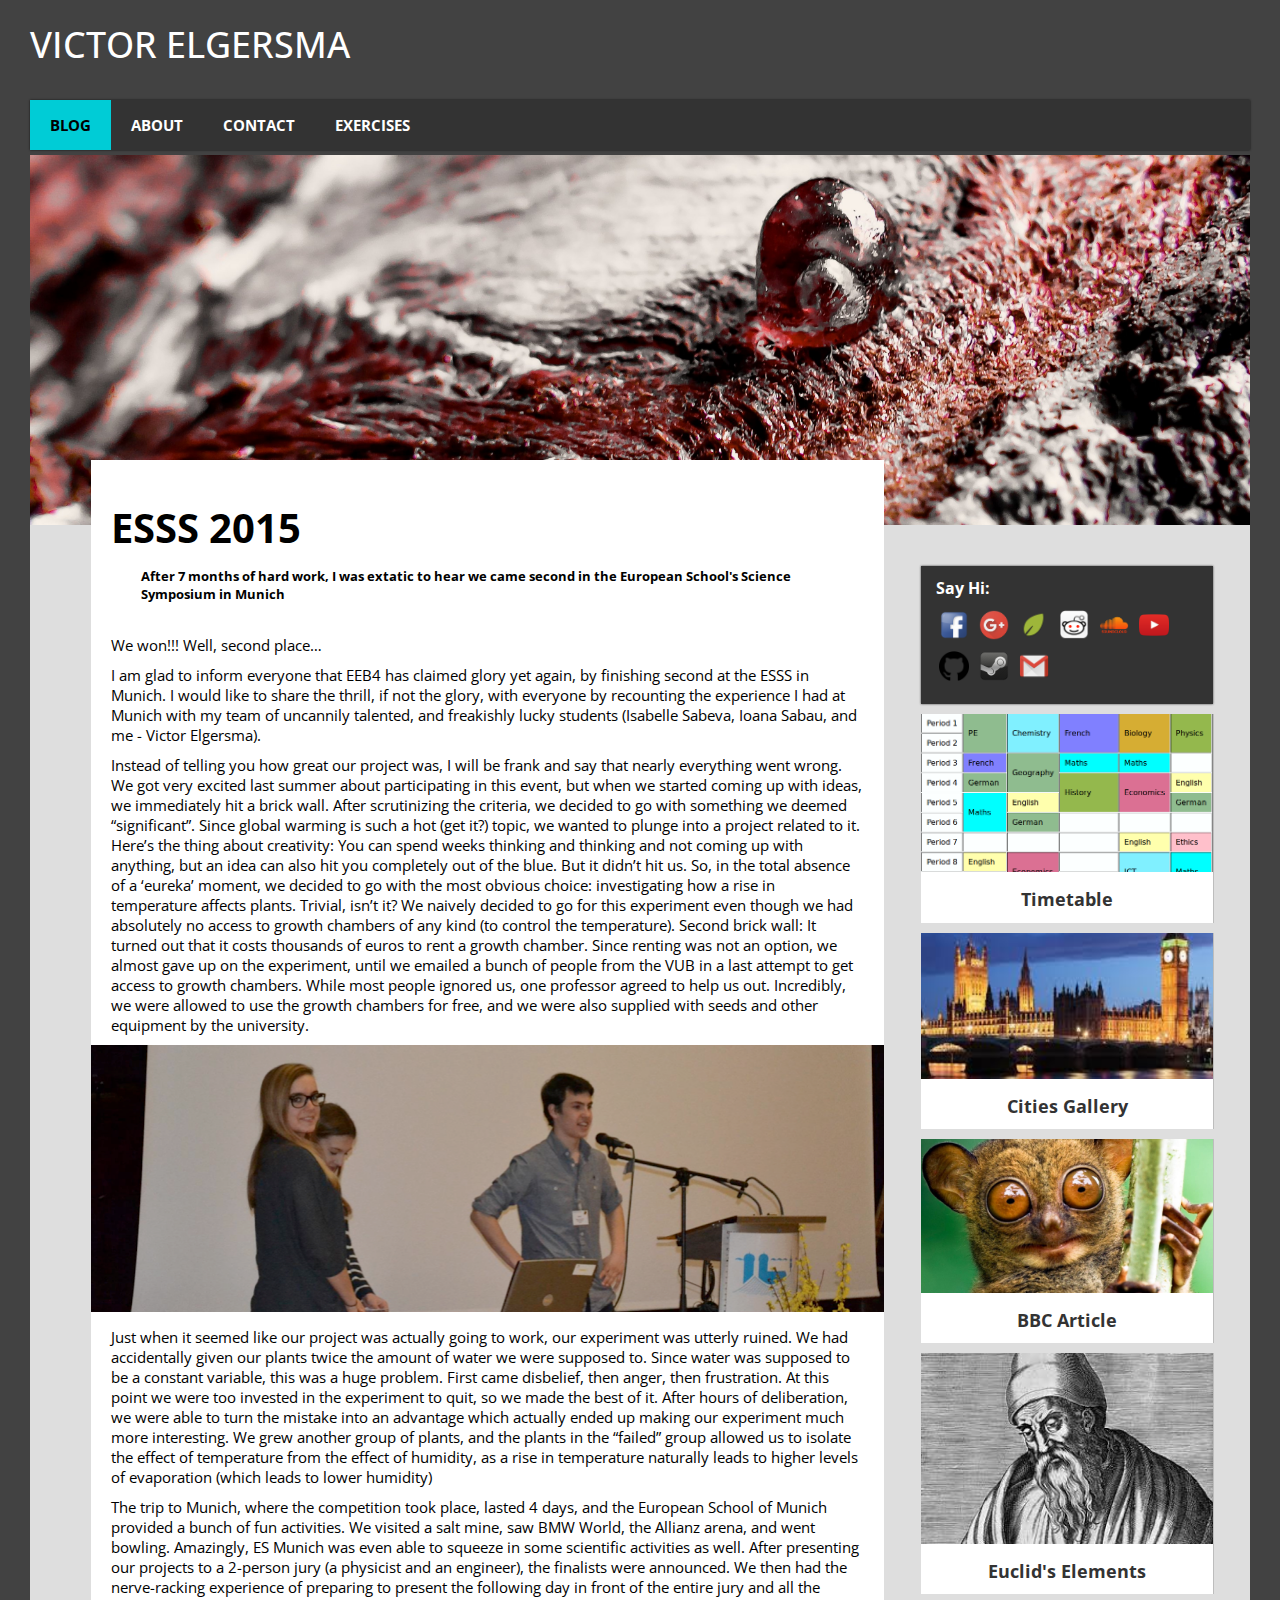
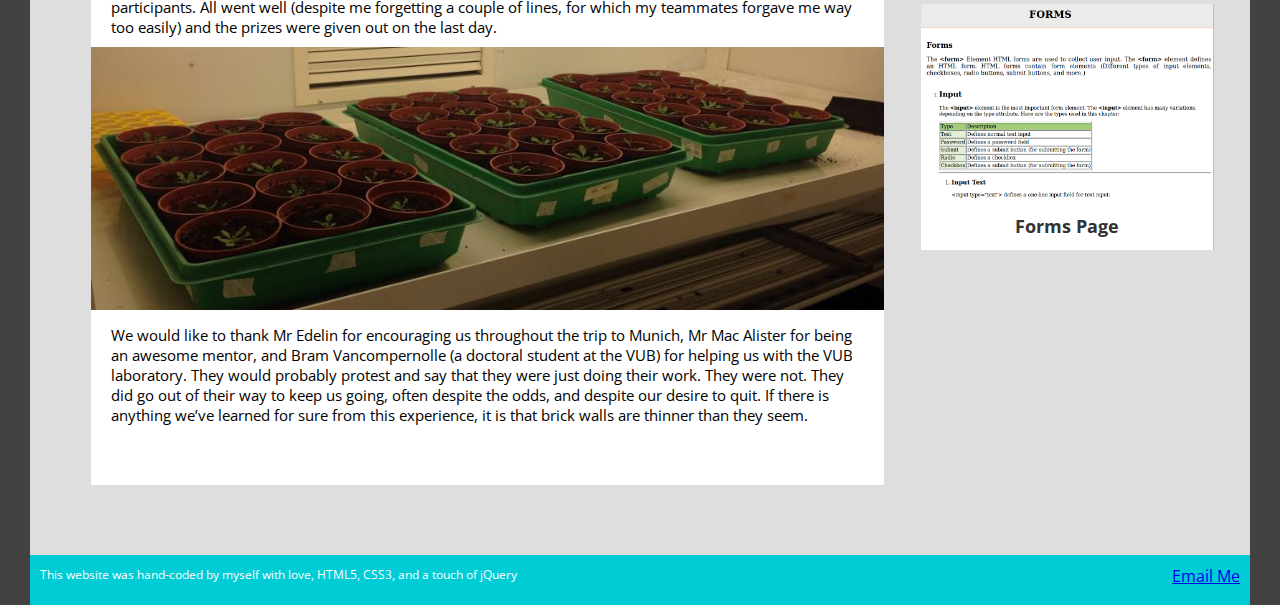
<file: index.html>
<!DOCTYPE html>
<html>
<head>
  <meta charset="utf-8">
  <meta name="viewport" content="width=device-width, initial-scale=1">
  <title>Victor Elgersma</title>

<!-- MAIN STYLESHEET -->
    <link rel = "stylesheet" href = "assets/css/main.css">
<!-- OPEN SANS -->
    <link rel="stylesheet" type="text/css" href="https://fonts.googleapis.com/css?family=Open+Sans" />

<!-- SCRIPT IS AT BOTTOM -->

  <style>

    article p, h2 {
      margin:10px;
      margin-left:20px;
      margin-right:20px;
    }

    article img {
      width:100%;
    }

  </style>

</head>

    <body>

<!-- HEADER -->

        <header>
          <h1>
            VICTOR ELGERSMA
          </h1>
        </header>

      <!-- MENU -->
              <nav class = "menu-container">

              <span class = "menu-trigger">MENU</span>

                <ul class="menu">
                    <li><a href="index.html" class = "menu-item" id = "active">blog</a></li>
                    <li><a href="about.html" class = "menu-item">about</a></li>
                    <li><a href="contact.html" class = "menu-item">contact</a></li>
                    <li><a href="#" class = "menu-item">exercises</a>

                      <div class="sub-menu">
                          <ul>
                            <li><a href="Exercises/BBC Article/index.html">BBC Article </a></li>
                            <li><a href="Exercises/City Gallery/London.html">City Gallery</a></li>
                            <li><a href="Exercises/Euclid's Elements/index.html">Euclid's Elements</a></li>
                            <li><a href="Exercises/Forms/index.html">Forms</a></li>
                            <li><a href="Exercises/Timetable/index.html">Timetable</a></li>
                          </ul>

                        </li>


                </ul>

              </nav>

        </nav>

<!-- MAIN AREA -->

      <div class = "main-container">
        <img src = assets/img/wood.jpg>


<!-- SIDEBAR -->

          <aside>

              <div class = "contact">

                <h3>Say Hi:</h3>

                    <!--Facebook -->
                    <a href="https://www.facebook.com/victor.elgersma.39" target="_blank"><img src="assets/img/icons/facebook.png"></a>

                    <!--googleplus -->
                    <a href="https://plus.google.com/117318801485804185816/posts" target="_blank"><img src="assets/img/icons/gplus.png"> </a>

                    <!--Khanacademy -->
                    <a href="https://www.khanacademy.org/profile/VictorAzmanov/" target="_blank"><img src="assets/img/icons/khanacademy.png"> </a>

                    <!--Reddit -->
                    <a href="https://www.reddit.com/user/azmanov/" target="_blank"><img src="assets/img/icons/reddit.png"> </a>

                    <!--Soundcloud -->
                    <a href="https://soundcloud.com/victor-azmanov" target="_blank"><img src="assets/img/icons/soundcloud.png"> </a>

                    <!--YOUTUBE -->
                    <a href="https://www.youtube.com/user/VictorsVisuals" target="_blank"><img src="assets/img/icons/youtube.png"> </a>

                    <!-- GITHUB -->
                    <a href="https://www.github.com/azmanov" target="_blank"><img src="assets/img/icons/github.png"> </a>

                    <!-- Steam -->
                    <a href="http://steamcommunity.com/profiles/76561198252983950/" target="_blank"><img src="assets/img/icons/steam.png"> </a>

                    <!-- EMAIL LINK -->
                    <a href="mailto:someone@example.com?Subject=Hi%20Victor" target="_top"><img src="assets/img/icons/gmail.png"> </a>

                </div>

            <div class="exercises" href ="#">

            <a class = 'sidebar-link' href ="Exercises/Timetable/index.html">
              <img class = "sidebar-image" src = "assets/img/exercises/timetable.png" alt = "Timetable Image">

              <h3>
                Timetable
              </h3>
            </a>

            <a class = 'sidebar-link' href ="Exercises/City Gallery/London.html">
              <img class = "sidebar-image" src = "assets/img/exercises/citygallery.png" alt = "Cities Gallery Picture">

              <h3>
                Cities Gallery
              </h3>
            </a>

            <a class = 'sidebar-link' href ="Exercises/BBC Article/index.html">
              <img class = "sidebar-image" src = "assets/img/exercises/bbcarticle.png" alt = "BBC Article Picture">

              <h3>
                BBC Article
              </h3>
            </a>

            <a class = 'sidebar-link' href ="Exercises/euclid/index.html">
              <img class = "sidebar-image" src = "assets/img/exercises/euclid.jpg" alt = "Euclid Picture">

              <h3>
                Euclid's Elements
              </h3>
            </a>

            <a class = 'sidebar-link' href ="Exercises/Forms/index.html">
              <img class = "sidebar-image" src = "assets/img/exercises/forms.png" alt = "Forms Pic">

              <h3>
                Forms Page
              </h3>
            </a>


          </div>

      </aside>

<!-- /SIDEBAR -->

<!-- MAIN -->

          <section id = "main">


                <article>
                  <h2>
                    ESSS 2015
                  </h2>
                  <br>
                  <h5>After 7 months of hard work, I was extatic to hear we came second in the European School's Science Symposium in Munich </h5>
                  <br>

                  <p>
                    We won!!! Well, second place…              </p>

                  <p> I am glad to inform everyone that EEB4 has claimed glory yet again, by finishing second at the ESSS in Munich. I would like to share the thrill, if not the glory, with everyone by recounting the experience I had at Munich with my team of uncannily talented, and freakishly lucky students (Isabelle Sabeva, Ioana Sabau, and me - Victor Elgersma). </p>

                  <p> Instead of telling you how great our project was, I will be frank and say that nearly everything went wrong. We got very excited last summer about participating in this event, but when we started coming up with ideas, we immediately hit a brick wall. After scrutinizing the criteria, we decided to go with something we deemed “significant”. Since global warming is such a hot (get it?) topic, we wanted to plunge into a project related to it. Here’s the thing about creativity: You can spend weeks thinking and thinking and not coming up with anything, but an idea can also hit you completely out of the blue. But it didn’t hit us. So, in the total absence of a ‘eureka’ moment, we decided to go with the most obvious choice: investigating how a rise in temperature affects plants. Trivial, isn’t it? We naively decided to go for this experiment even though we had absolutely no access to growth chambers of any kind (to control the temperature). Second brick wall: It turned out that it costs thousands of euros to rent a growth chamber. Since renting was not an option, we almost gave up on the experiment, until we emailed a bunch of people from the VUB in a last attempt to get access to growth chambers. While most people ignored us, one professor agreed to help us out. Incredibly, we were allowed to use the growth chambers for free, and we were also supplied with seeds and other equipment by the university.                   </p>

                  <img src = assets/img/ESSS-1.png>
                  <p> Just when it seemed like our project was actually going to work, our experiment was utterly ruined. We had accidentally given our plants twice the amount of water we were supposed to. Since water was supposed to be a constant variable, this was a huge problem. First came disbelief, then anger, then frustration. At this point we were too invested in the experiment to quit, so we made the best of it. After hours of deliberation, we were able to turn the mistake into an advantage which actually ended up making our experiment much more interesting. We grew another group of plants, and the plants in the “failed” group allowed us to isolate the effect of temperature from the effect of humidity, as a rise in temperature naturally leads to higher levels of evaporation (which leads to lower humidity)                   </p>

                  <p> The trip to Munich, where the competition took place, lasted 4 days, and the European School of Munich provided a bunch of fun activities. We visited a salt mine, saw BMW World, the Allianz arena, and went bowling. Amazingly, ES Munich was even able to squeeze in some scientific activities as well. After presenting our projects to a 2-person jury (a physicist and an engineer), the finalists were announced. We then had the nerve-racking experience of preparing to present the following day in front of the entire jury and all the participants. All went well (despite me forgetting a couple of lines, for which my teammates forgave me way too easily) and the prizes were given out on the last day. </p>

                  <img src = assets/img/ESSS-2.jpg>

                  <p> We would like to thank Mr Edelin for encouraging us throughout the trip to Munich, Mr Mac Alister for being an awesome mentor, and Bram Vancompernolle (a doctoral student at the VUB) for helping us with the VUB laboratory. They would probably protest and say that they were just doing their work. They were not. They did go out of their way to keep us going, often despite the odds, and despite our desire to quit. If there is anything we’ve learned for sure from this experience, it is that brick walls are thinner than they seem. </p>

                </article>

              </section>

            </div>

              <footer>

                <p>This website was hand-coded by myself with love, HTML5, CSS3, and a touch of jQuery</p>
                <a href="mailto:someone@example.com?Subject=Hello%20again" target="_top">Email Me</a>


            </footer>


    </body>

    <!-- jQuery -->
    <script src="assets/js/jquery-1.11.3.js"></script>
    <!-- JS -->
    <script src="assets/js/script.js"></script>

</html>
</file>
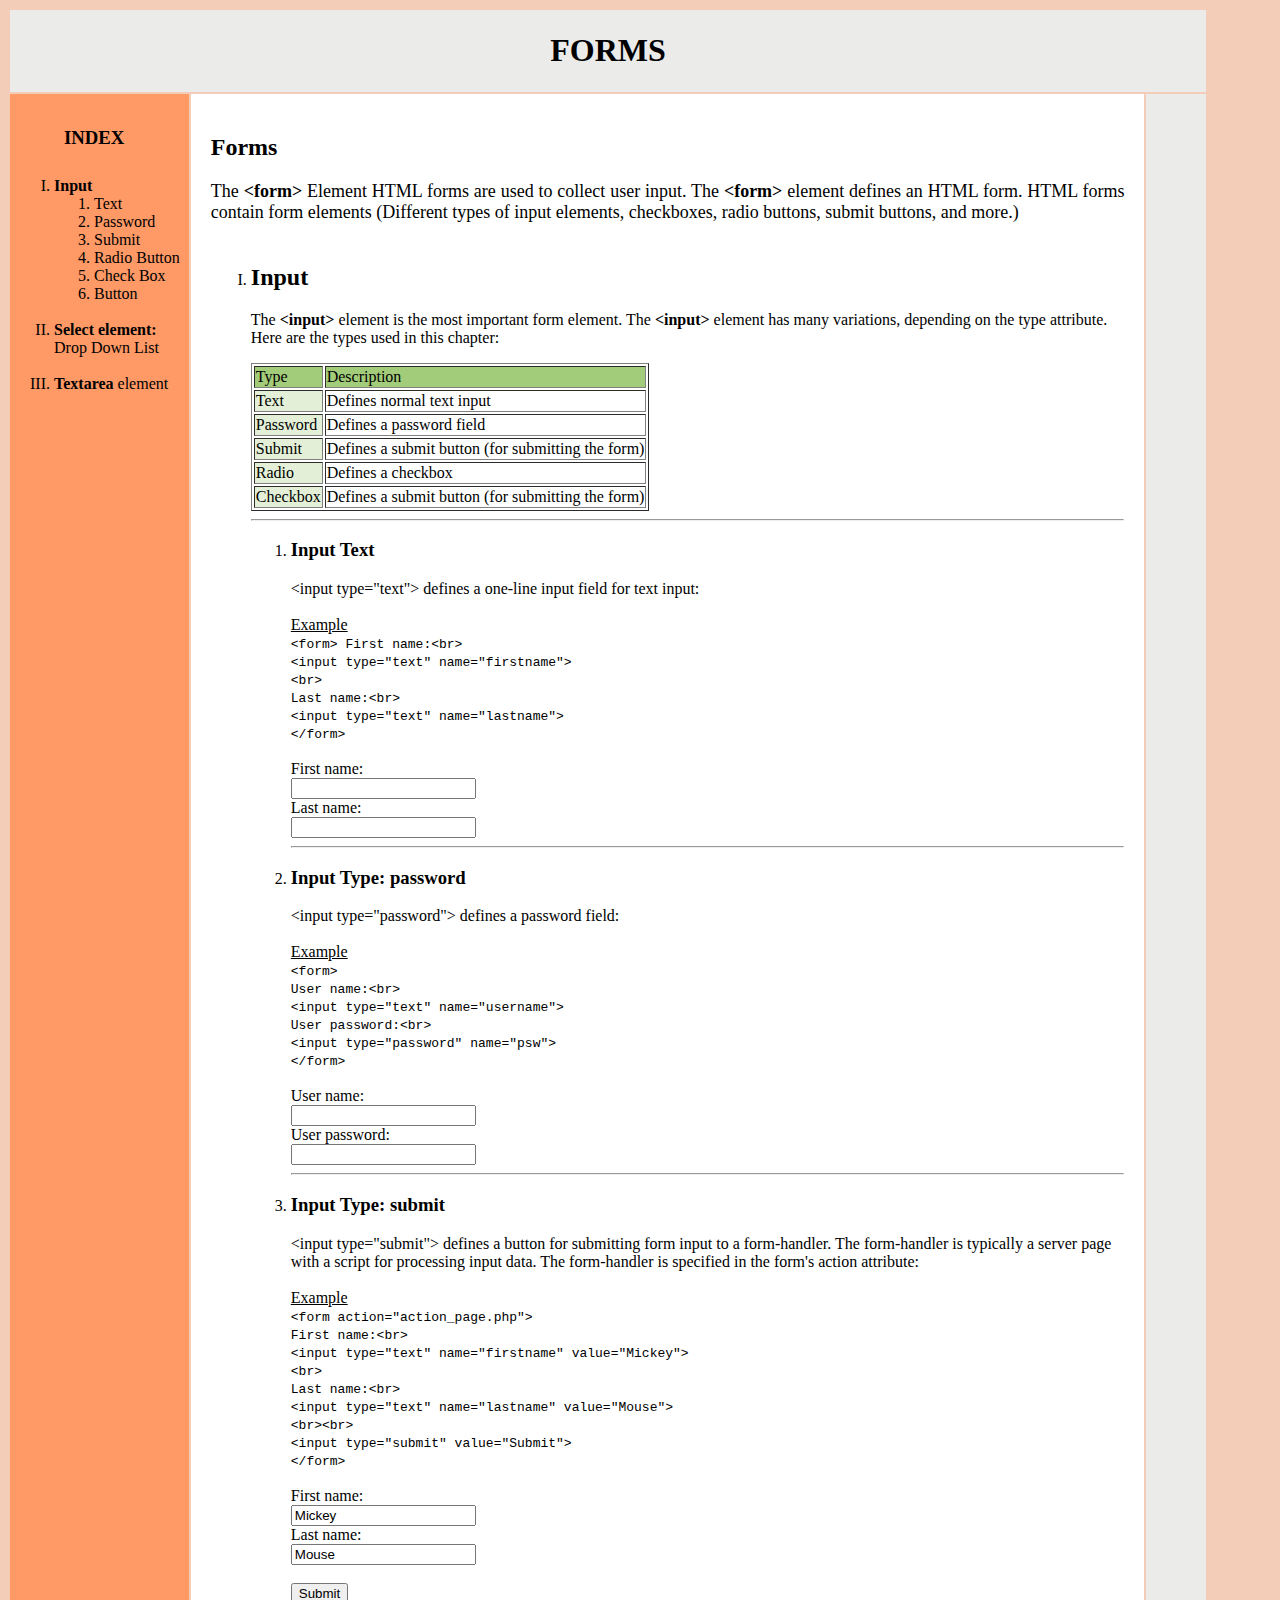
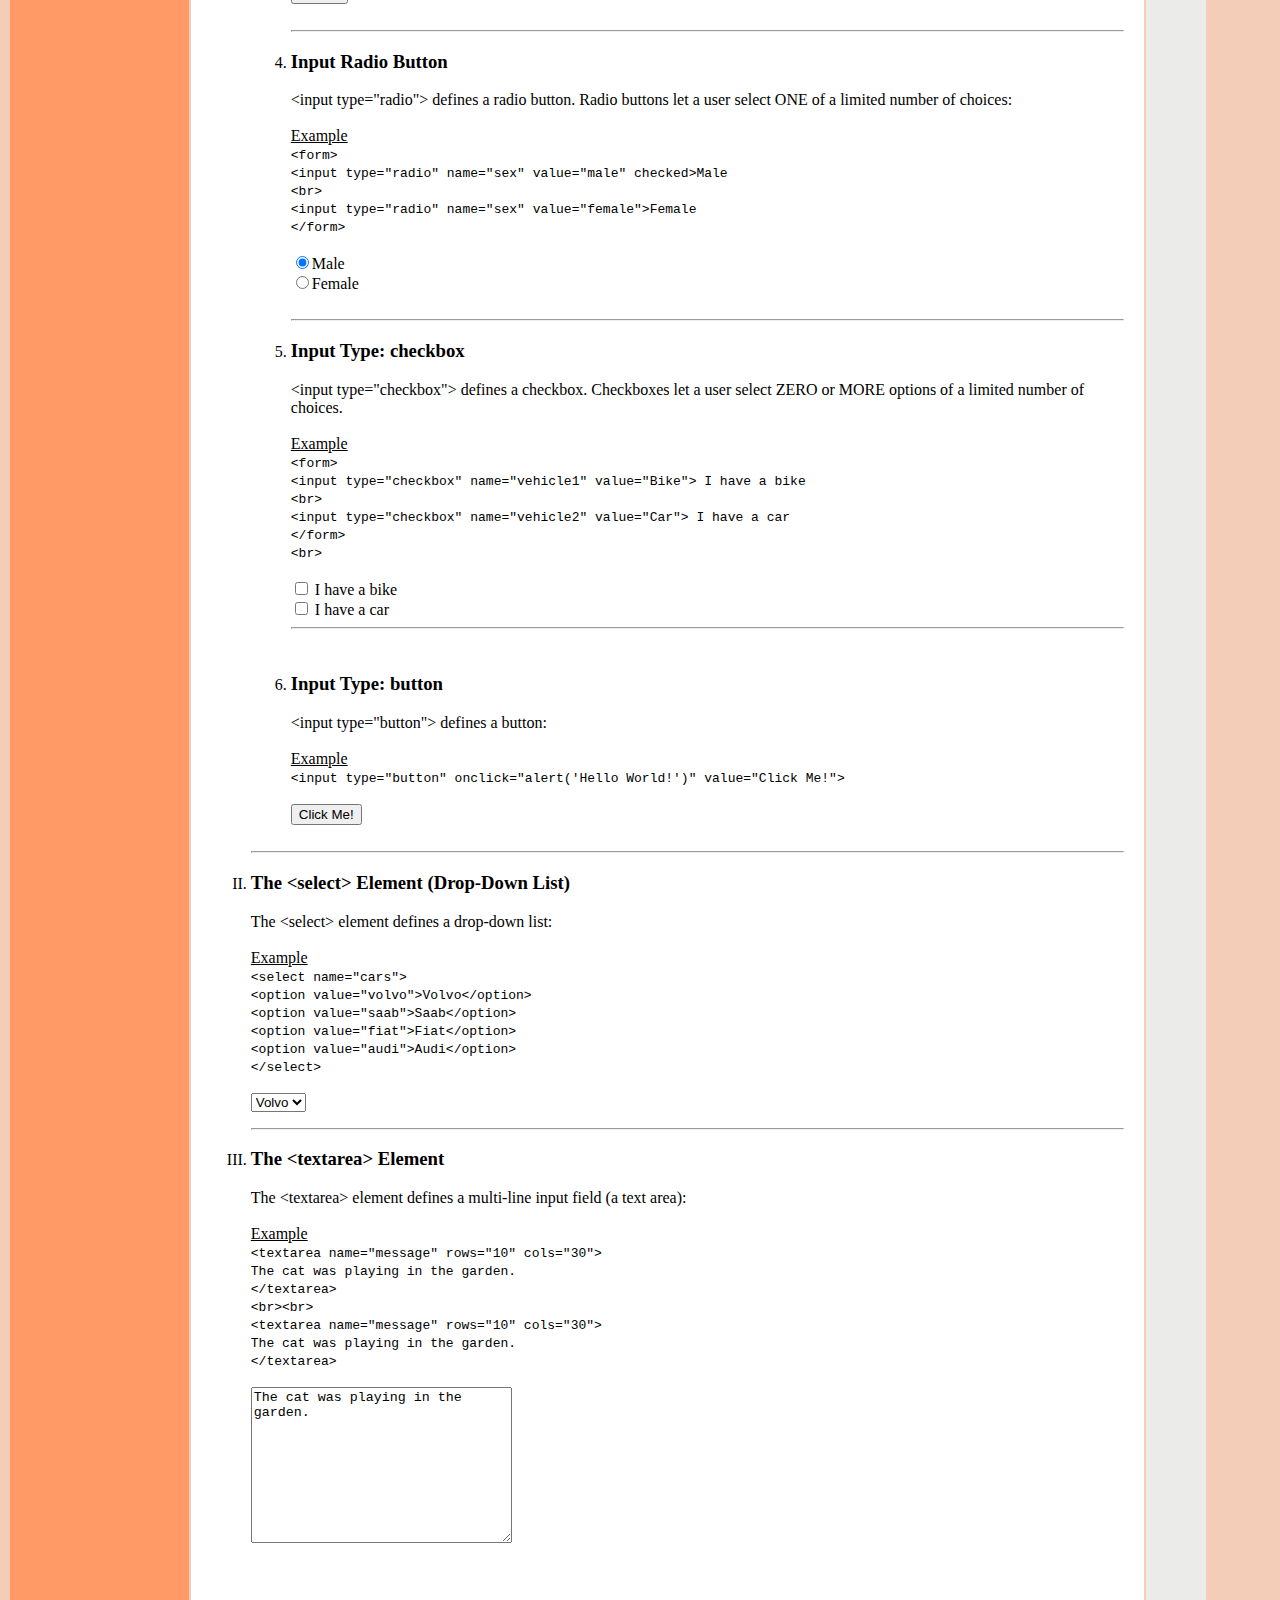
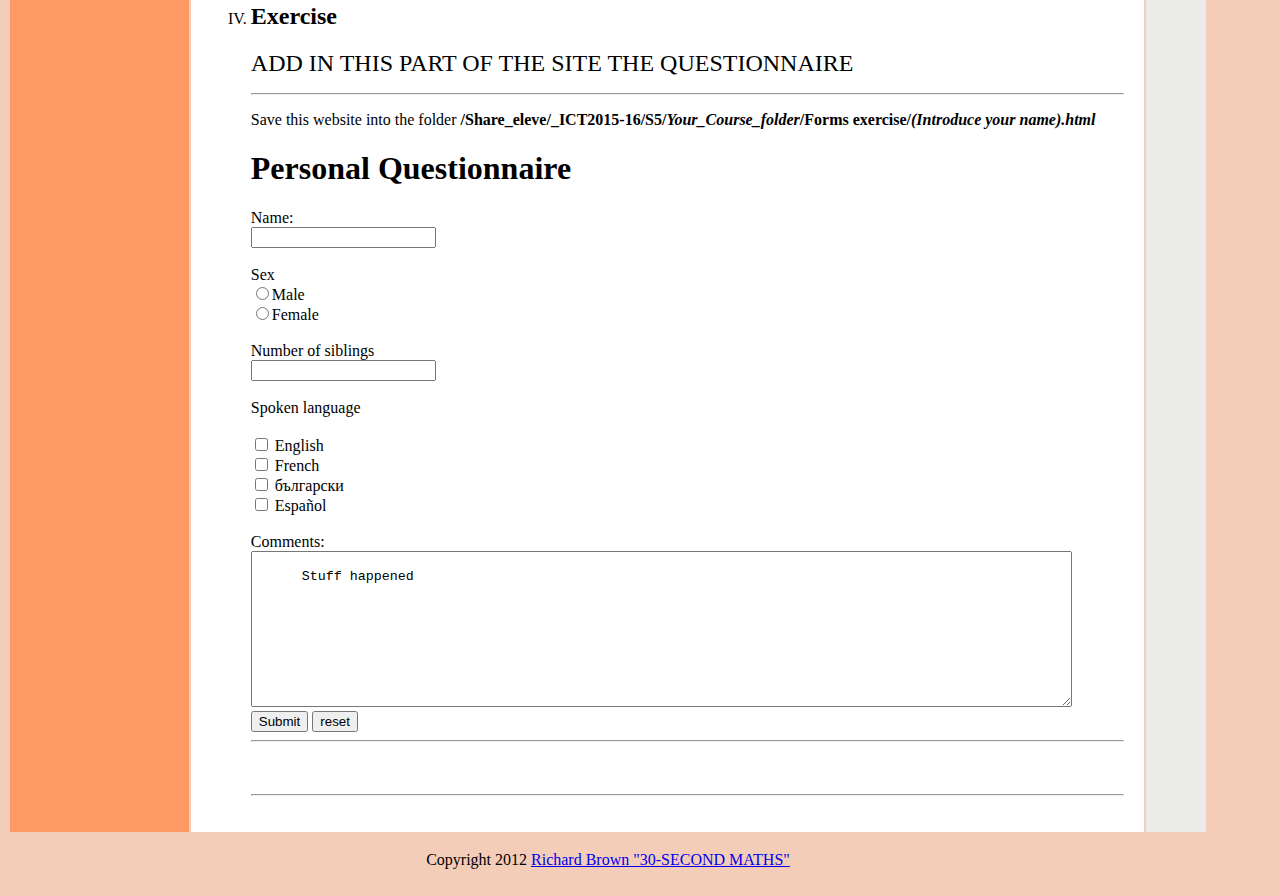
<file: Exercises/Forms/index.html>
<!DOCTYPE html>
<html>
<head>
		<head>
			<!--The <title> element defines the title of the document.-->
			<title>FORMS</title>
			<!--Define the author of a page-->
			<meta name="author" content="David Jimenez">
			<!--Define a description of your web page-->
			<meta name="description" content="Interaction with the user. Forms"> 
			<!--Define keywords for search engines-->
			<meta name="Keywords" content="HTML, definitions, tag, elements, S5, EEB4, Forms, Input, Text, Password, Checkbox, Drop Down List, Select, Text Area">  
			<!--Define the character set used--> 
			<meta http-equiv="content-type" content="text/html; charset=utf-8">
		</head>

</head>

<body bgcolor="#F4CDB8">
<!--<table width="1200px" border="0">-->
<table width="1200px" border="0">
<!--heading-->
  <tr>
    <td colspan="3" bgcolor="#EBEBEA">
      <h1 align="center">FORMS</h1>
    </td>
  </tr>
<!--body of the table-blog-->
  <tr valign="top">
<!--Menu-->
    <td bgcolor="#FF9966" width="15%" >
      <table width="100%" border="0">
		    <tr>
          <td>
            <ol type="I"><h3 style="padding:10px">INDEX</h3>
		        	<li><b>Input</b></li>
		         		<ol>
		    	      <li>Text</li>
					      <li>Password</li>
					      <li>Submit</li>
					      <li>Radio Button</li>
					      <li>Check Box</li>
					      <li>Button</li>
				    </ol>
			        <br>
			         <li><b>Select element:</b> Drop Down List</li><br>
			         <li><b>Textarea</b> element</li>
			     </ol>
				
				
		       </td>
         </tr>
        
        </table>
    </td>
<!--main central cell-->    
    <td bgcolor="#FFFFFF" style="padding:20px" width="80%" >
      <h2>Forms</h2>
              <p align="justify"><font size="4">The <b>&lt;form&gt;</b> Element
          HTML forms are used to collect user input.

			The <b>&lt;form&gt;</b> element defines an HTML form. HTML forms contain form elements (Different types of input elements, checkboxes, radio buttons, submit buttons, and more.)
			<br>
<br></font>

<ol type="I"><li><h2>Input</h2></li>

	The <b>&lt;input&gt;</b> element is the most important form element.
	The <b>&lt;input&gt;</b> element has many variations, depending on the type attribute.
	Here are the types used in this chapter:
</p>
<!--input table-->
	<table border="1">
		<tr bgcolor="#A3CC7A"><td>Type</td><td>  Description</td></tr>
		<tr><td bgcolor="#E3F0D7">Text </td><td> Defines normal text input</td></tr>
		<tr><td bgcolor="#E3F0D7">Password </td><td>Defines a password field</td></tr>
		<tr><td bgcolor="#E3F0D7">Submit </td><td> Defines a submit button (for submitting the form)</td></tr>
		<tr><td bgcolor="#E3F0D7">Radio </td><td>Defines a checkbox</td></tr>
		<tr><td bgcolor="#E3F0D7">Checkbox </td><td> Defines a submit button (for submitting the form)</td></tr>
	</table>
<hr>
<ol>
<!--input TEXT-->
<li><h3>Input Text</h3></li>
&lt;input type="text"> defines a one-line input field for text input:
<br>
<br>
<u>Example</u><br>
<code>
&lt;form>
  First name:&lt;br><br>
  &lt;input type="text" name="firstname"><br>
  &lt;br><br>
  Last name:&lt;br><br>
  &lt;input type="text" name="lastname"><br>
&lt;/form><br>
<br>
</code>
<form>
  First name:<br>
  <input type="text" name="firstname">
  <br>
  Last name:<br>
  <input type="text" name="lastname">
</form>
<hr>
<!--input PASSWORD-->
<li><h3>Input Type: password</h3></li>
&lt;input type="password"> defines a password field:<br>
<br>
<u>Example</u><br>
<code>
&lt;form><br>
User name:&lt;br><br>
&lt;input type="text" name="username"><br>
User password:&lt;br><br>
&lt;input type="password" name="psw"><br>
&lt;/form><br></code>
<br>
<form>
User name:<br>
<input type="text" name="username">
<br>
User password:<br>
<input type="password" name="psw">
</form>
<hr>
<!--input SUBMIT-->
<li><h3>Input Type: submit</h3></li>
&lt;input type="submit"> defines a button for submitting form input to a form-handler.
The form-handler is typically a server page with a script for processing input data.
The form-handler is specified in the form's action attribute:
<br><br>
<u>Example</u><br>
<code>
&lt;form action="action_page.php"><br>
First name:&lt;br><br>
&lt;input type="text" name="firstname" value="Mickey"><br>
&lt;br><br>
Last name:&lt;br><br>
&lt;input type="text" name="lastname" value="Mouse"><br>
&lt;br>&lt;br><br>
&lt;input type="submit" value="Submit"><br>
&lt;/form>
</code>
<br>
<br>
<form action="action_page.php">
First name:<br>
<input type="text" name="firstname" value="Mickey">
<br>
Last name:<br>
<input type="text" name="lastname" value="Mouse">
<br><br>
<input type="submit" value="Submit">
</form>
<br>
<hr>
<!--input RADIO BUTTON-->
<li><h3>Input Radio Button</h3></li>
&lt;input type="radio"> defines a radio button.

Radio buttons let a user select ONE of a limited number of choices:<br>
<br>
<u>Example</u><br>
<code>
&lt;form><br>
  &lt;input type="radio" name="sex" value="male" checked>Male<br>
  &lt;br><br>
  &lt;input type="radio" name="sex" value="female">Female<br>
&lt;/form>
</code>
<br>
<br>
<form>
  <input type="radio" name="sex" value="male" checked>Male
  <br>
  <input type="radio" name="sex" value="female">Female
</form>
<br>
<hr>
<!--input CHECKBOX-->
<li><h3>Input Type: checkbox</h3></li>
&lt;input type="checkbox"> defines a checkbox.

Checkboxes let a user select ZERO or MORE options of a limited number of choices.<br><br>

<u>Example</u><br>
<code>
&lt;form><br>
&lt;input type="checkbox" name="vehicle1" value="Bike"> I have a bike<br>
&lt;br><br>
&lt;input type="checkbox" name="vehicle2" value="Car"> I have a car <br>
&lt;/form><br>
&lt;br><br><br>
</code>
<form>
<input type="checkbox" name="vehicle1" value="Bike"> I have a bike
<br>
<input type="checkbox" name="vehicle2" value="Car"> I have a car 
</form>
<hr><br>
<!--input BUTTON-->
<li><h3>Input Type: button</h3></li>
&lt;input type="button"> defines a button:<br><br>

<u>Example</u><br>
<code>
&lt;input type="button" onclick="alert('Hello World!')" value="Click Me!">
<br><br>
<input type="button" onclick="alert('Hello World!')" value="Click Me!">
</code>
<br>
<br>

</ol>
<hr>
<!--select DROP DOWN LIST -->
<li><h3>The &lt;select> Element (Drop-Down List)</h3></li>
<p>The &lt;select> element defines a drop-down list:<br><br>

<u>Example</u><br>
<code>
&lt;select name="cars"><br>
  &lt;option value="volvo">Volvo&lt;/option><br>
  &lt;option value="saab">Saab&lt;/option><br>
  &lt;option value="fiat">Fiat&lt;/option><br>
  &lt;option value="audi">Audi&lt;/option><br>
&lt;/select><br><br>
</code>
<select name="cars">
  <option value="volvo">Volvo</option>
  <option value="saab">Saab</option>
  <option value="fiat">Fiat</option>
  <option value="audi">Audi</option>
</select>
<br>
<hr>
<!--text area-->
<li><h3>The &lt;textarea> Element</h3></li>
The &lt;textarea> element defines a multi-line input field (a text area):<br><br>

<u>Example</u><br>
<code>
&lt;textarea name="message" rows="10" cols="30"><br>
The cat was playing in the garden.<br>
&lt;/textarea><br>
&lt;br>&lt;br><br>
&lt;textarea name="message" rows="10" cols="30"><br>
The cat was playing in the garden.<br>
&lt;/textarea><br>
<br>
</code>
<textarea name="message" rows="10" cols="30">
The cat was playing in the garden.
</textarea><br>
<br><br>
<li><h2>Exercise</h2>
<p><font size="5">ADD IN THIS PART OF THE SITE THE QUESTIONNAIRE</font></p>
<hr>
<p>Save this website into the folder <b>/Share_eleve/_ICT2015-16/S5/<i>Your_Course_folder</i>/Forms exercise/<i>(Introduce your name).html</i></b></p> 
<!-- EXERCISE ZONE-->

  <h1>Personal Questionnaire</h1>
  
  <form>
    
    
    Name:  <br>
    <input type="text" name="firstname"> <br>
    <br>
    Sex
  
    <br>
    <input type="radio" name="sex" value="male">Male 
    <br>
    <input type="radio" name="sex" value="female">Female <br>
    <br>
      Number of siblings
<br>
    <input type="text">  <br> <br>
      Spoken language
<br>
    <br>
    
    <input type="checkbox" name="english" value = "english"> English <br>
    <input type="checkbox" name="French" value = "French"> French <br>
    <input type="checkbox" name="български" value = "български"> български <br>
    <input type="checkbox" name="español" value = "español"> Español <br>
    
    <br>
    Comments: <br>
    <textarea name="message" rows="10" cols="100"> 
      Stuff happened
    </textarea>
    
    <input type="button" onclick="alert('I sent your stuff')" value="Submit"> 

    <input type="reset" alertvalue="Send drafts" value="reset">
  
</form>

  
<hr>








<!---END of EXERCISE ZONE-->
<br>
<br>
<hr>
</li>
</ol>
</td>
<!--banner left-->
<td bgcolor="#EBEBEA">
</td>
</tr>

<!--copyright footer-->
  <tr>
    <td colspan="3" >
      <p align="center"> Copyright 2012 <a href="http://www.amazon.com/30-Second-Maths-Richard-J-Brown/dp/1848313691" target="_blank">Richard Brown "30-SECOND MATHS"</a></p>
    </td>
  </tr>

</body>
</html>
</file>
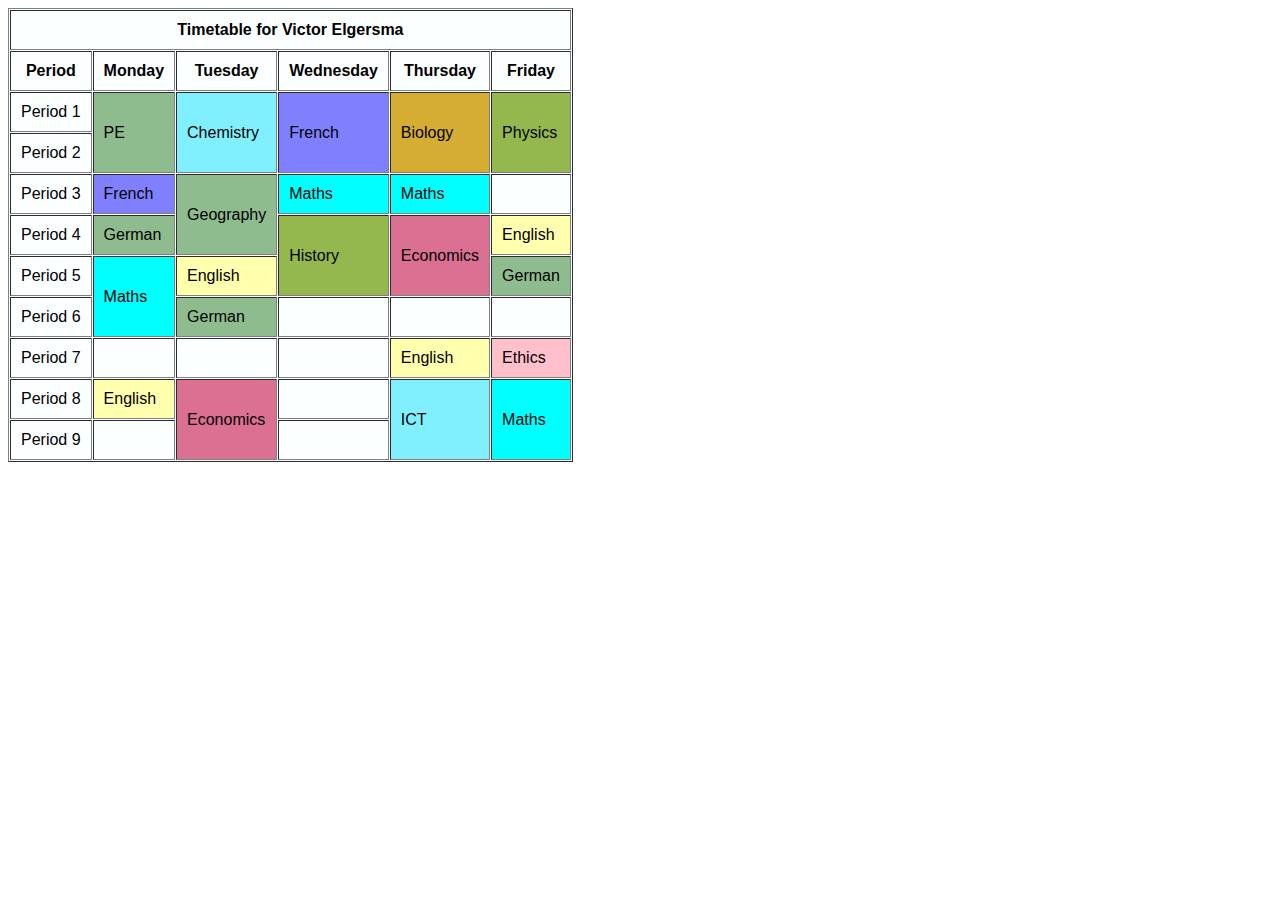
<file: Exercises/Timetable/index.html>
<!DOCTYPE html>
<html>
<head>
  <meta charset="utf-8">
  <meta name="viewport" content="width=device-width, initial-scale=1">
  <title>Time Table</title>
  <!-- <link rel="stylesheet" href="style.css"> -->
  
  <style>
  
  body {
  font-family: "Open Sans", sans-serif;
}

.maths {
 
  background-color: aqua;
  
}

.german {

  background-color: darkseagreen;

}

.geo {

  background-color: darkseagreen;

}


.PE {

  background-color: darkseagreen;

}
.french {

  background-color: #8080FF;

}

.ict {

  background-color: #80F0FF;

}

.chemistry {

  background-color: #80F0FF;

}


.ethics {

  background-color: pink;

}
.geography {

  background-color: #DCF0DF;

}

.eco {

  background-color: palevioletred;

}
.en {

  background-color: #FFFFAD;

}

.biology {
  
  background-color: #D6AD33;
}

.physics {

  background-color: #94B84D;
}

.history {

  background-color: #94B84D;
}



  
  </style>
</head>
<body>

  <table border = "1", cellpadding="10", cellspacing = "1", bgcolor=#FCFFFF>
      
    <thead> 
      <tr>
        <th colspan="6">
          Timetable for Victor Elgersma
        </th>
      </tr> 
    </thead>
    <tr>
    
      <th>Period</th>
      
      <th>Monday</th>
      
      <th>Tuesday</th>
      
      <th>Wednesday</th>
      
      <th>Thursday</th>
      
      <th>Friday</th>
      
    </tr>
    
    <tr>

      <td>Period 1</td>

      <td rowspan="2" class = "PE">PE</td>

      <td rowspan="2" class = "chemistry"> Chemistry</td>

      <td rowspan="2" class = "french">French</td>

      <td rowspan="2" class = "biology" >Biology</td>

      <td rowspan="2" class = "physics" >Physics</td>

    </tr>
    
    <tr>

      <td>Period 2</td>

      

      <!-- Chemistry -->


    

    </tr>
    
    <tr>

      <td>Period 3</td>

      <td class = "french">French</td>

      <td rowspan = "2" class = "geo">Geography</td>

      <td class = "maths">Maths</td>

      <td class = "maths">Maths</td>

      <td></td>

    </tr>
    
    <tr>

      <td>Period 4</td>

      <td class = "german">German</td>

      <!-- Geography -->

      <td rowspan = "2" class=history>History</td>

      <td rowspan = "2" class = "eco">Economics</td>

      <td class="en">English</td>

    </tr>
    
    <tr>

      <td>Period 5</td>

      <td rowspan="2" class = "maths">Maths</td>

      <td class="en">English</td>

   

      <td class = "german">German</td>

    </tr>  
    
    <tr>

      <td>Period 6</td>

      

      <td class = "german">German</td>

      <td></td>

      <td></td>

      <td> </td>

    </tr>

    <tr>

      <td>Period 7</td>

      <td> </td>

      <td> </td>

      <td> </td>

      <td class="en">English</td>

      <td class="ethics">Ethics</td>

    </tr>
    
    <tr>

      <td>Period 8</td>

      <td class="en">English</td>

      <td rowspan = "2" class = "eco">Economics</td>

      <td> </td>

      <td rowspan = "2" class="ict">ICT</td>

      <td  rowspan = "2" class = "maths">Maths</td>

    </tr>
    
    <tr>

      <td>Period 9</td>

      <td> </td>

      <!-- Economics -->

      <td> </td>

    

      

    </tr>
    
  </table>
</body>
</html>
</file>
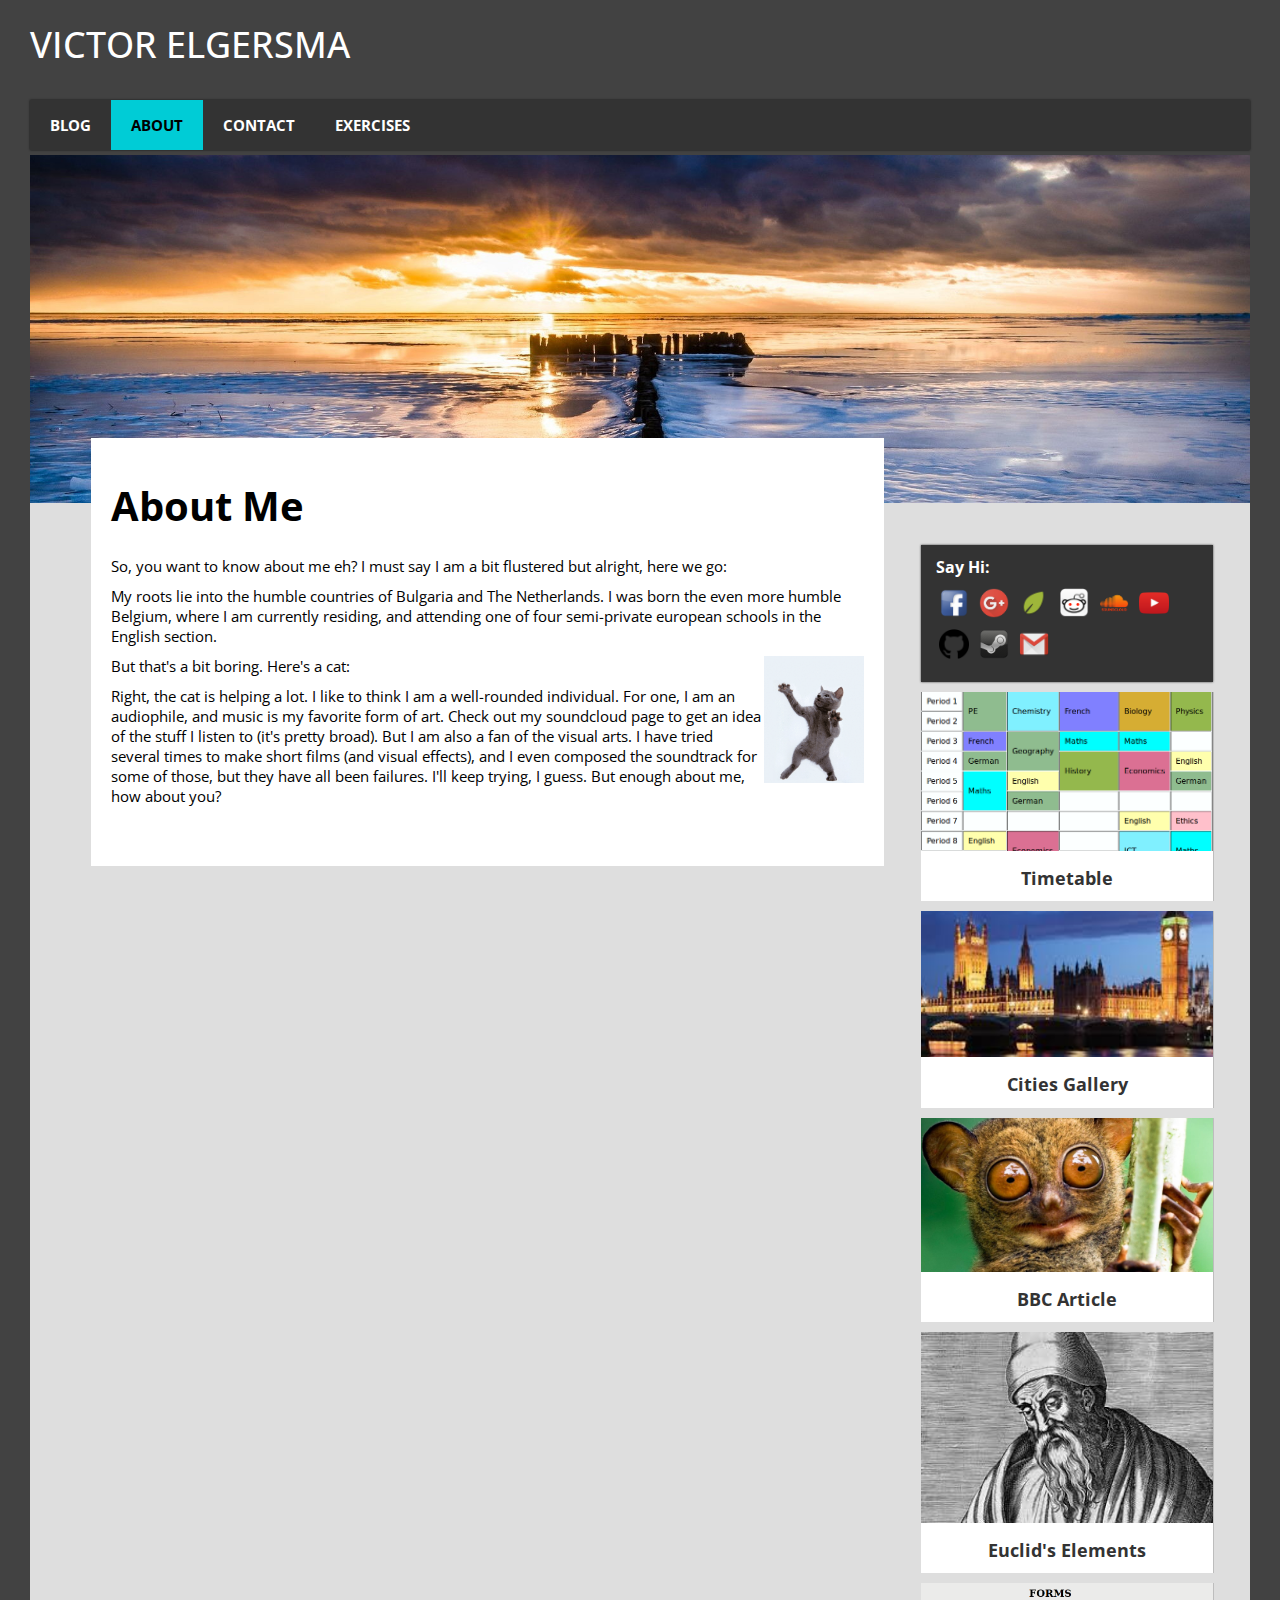
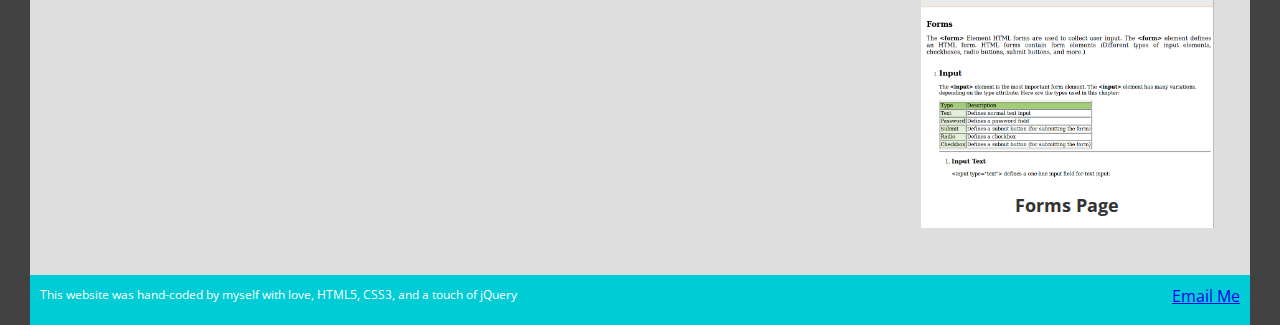
<file: about.html>
<!DOCTYPE html>
<html>
<head>
  <meta charset="utf-8">
  <meta name="viewport" content="width=device-width, initial-scale=1">
  <title>Victor Elgersma</title>

<!-- MAIN STYLESHEET -->
    <link rel = "stylesheet" href = "assets/css/main.css">
<!-- OPEN SANS -->
    <link rel="stylesheet" type="text/css" href="https://fonts.googleapis.com/css?family=Open+Sans" />

<!-- SCRIPT IS AT BOTTOM -->

  <style>

    article p, h2 {
      margin:10px;
      margin-left:20px;
      margin-right:20px;

    }

    article p > img {
      float:right;
    }

  </style>

</head>

    <body>

<!-- HEADER -->

        <header>
          <h1>
            VICTOR ELGERSMA
          </h1>
        </header>

      <!-- MENU -->
              <nav class = "menu-container">

              <span class = "menu-trigger">MENU</span>

                <ul class="menu">
                    <li><a href="index.html" class = "menu-item">blog</a></li>
                    <li><a href="about.html" class = "menu-item"  id = "active">about</a></li>
                    <li><a href="contact.html" class = "menu-item">contact</a></li>
                    <li><a href="#" class = "menu-item">exercises</a>

                      <div class="sub-menu">
                          <ul>
                            <li><a href="Exercises/BBC Article/index.html">BBC Article </a></li>
                            <li><a href="Exercises/City Gallery/London.html">City Gallery</a></li>
                            <li><a href="Exercises/Euclid's Elements/index.html">Euclid's Elements</a></li>
                            <li><a href="Exercises/Forms/index.html">Forms</a></li>
                            <li><a href="Exercises/Timetable/index.html">Timetable</a></li>
                          </ul>

                        </li>



                      </div>
                  </ul>
              </nav>

<!-- MAIN AREA -->

      <div class = "main-container">
        <img src = assets/img/about.jpg>


<!-- SIDEBAR -->

          <aside>

              <div class = "contact">

                <h3>Say Hi:</h3>

                    <!--Facebook -->
                    <a href="https://www.facebook.com/victor.elgersma.39" target="_blank"><img src="assets/img/icons/facebook.png"></a>

                    <!--googleplus -->
                    <a href="https://plus.google.com/117318801485804185816/posts" target="_blank"><img src="assets/img/icons/gplus.png"> </a>

                    <!--Khanacademy -->
                    <a href="https://www.khanacademy.org/profile/VictorAzmanov/" target="_blank"><img src="assets/img/icons/khanacademy.png"> </a>

                    <!--Reddit -->
                    <a href="https://www.reddit.com/user/azmanov/" target="_blank"><img src="assets/img/icons/reddit.png"> </a>

                    <!--Soundcloud -->
                    <a href="https://soundcloud.com/victor-azmanov" target="_blank"><img src="assets/img/icons/soundcloud.png"> </a>

                    <!--YOUTUBE -->
                    <a href="https://www.youtube.com/user/VictorsVisuals" target="_blank"><img src="assets/img/icons/youtube.png"> </a>

                    <!-- GITHUB -->
                    <a href="https://www.github.com/azmanov" target="_blank"><img src="assets/img/icons/github.png"> </a>

                    <!-- Steam -->
                    <a href="http://steamcommunity.com/profiles/76561198252983950/" target="_blank"><img src="assets/img/icons/steam.png"> </a>

                    <!-- EMAIL LINK -->
                    <a href="mailto:someone@example.com?Subject=Hello%20again" target="_top"><img src="assets/img/icons/gmail.png"> </a>

                </div>

                <div class="exercises" href ="#">

                <a class = 'sidebar-link' href ="Exercises/Timetable/index.html">
                  <img class = "sidebar-image" src = "assets/img/exercises/timetable.png" alt = "Timetable Image">

                  <h3>
                    Timetable
                  </h3>
                </a>

                <a class = 'sidebar-link' href ="Exercises/City Gallery/London.html">
                  <img class = "sidebar-image" src = "assets/img/exercises/citygallery.png" alt = "Cities Gallery Picture">

                  <h3>
                    Cities Gallery
                  </h3>
                </a>

                <a class = 'sidebar-link' href ="Exercises/BBC Article/index.html">
                  <img class = "sidebar-image" src = "assets/img/exercises/bbcarticle.png" alt = "BBC Article Picture">

                  <h3>
                    BBC Article
                  </h3>
                </a>

                <a class = 'sidebar-link' href ="Exercises/euclid/index.html">
                  <img class = "sidebar-image" src = "assets/img/exercises/euclid.jpg" alt = "Euclid Picture">

                  <h3>
                    Euclid's Elements
                  </h3>
                </a>

                <a class = 'sidebar-link' href ="Exercises/Forms/index.html">
                  <img class = "sidebar-image" src = "assets/img/exercises/forms.png" alt = "Forms Pic">

                  <h3>
                    Forms Page
                  </h3>
                </a>


              </div>

          </aside>

        <!-- /SIDEBAR -->


<!-- MAIN -->

          <section id = "main">

                  <!--ALL POSTS

               <div id = "all-posts">

                  <h2>ALL POSTS</h2> <span "article-menu-trigger">SHOW</span>

                  </div> -->

                  <article>
                    <h2>About Me</h2>
                    <br>

                    <p> So, you want to know about me eh? I must say I am a bit flustered but alright, here we go: </p>

                    <p>My roots lie into the humble countries of Bulgaria and The Netherlands. I was born the even more humble Belgium, where I am currently residing, and attending one of four semi-private european schools in the English section. </p>
                    <p>But that's a bit boring. Here's a cat: <img src = "assets/img/dancingcat.gif" width ="100px"> </p>

                    <p>
                      Right, the cat is helping a lot. I like to think I am a well-rounded individual. For one, I am an audiophile, and music is my favorite form of art. Check out my soundcloud page to get an idea of the stuff I listen to (it's pretty broad). But I am also a fan of the visual arts. I have tried several times to make short films (and visual effects), and I even composed the soundtrack for some of those, but they have all been failures. I'll keep trying, I guess. But enough about me, how about you?
                   </p>

                 </article>
              </section>

            </div>

            <footer>

              <p>This website was hand-coded by myself with love, HTML5, CSS3, and a touch of jQuery</p>
              <a href="mailto:someone@example.com?Subject=Hello%20again" target="_top">Email Me</a>


          </footer>

    </body>

    <!-- jQuery -->
    <script src="assets/js/jquery-1.11.3.js"></script>
    <!-- JS -->
    <script src="assets/js/script.js"></script>

</html>
</file>
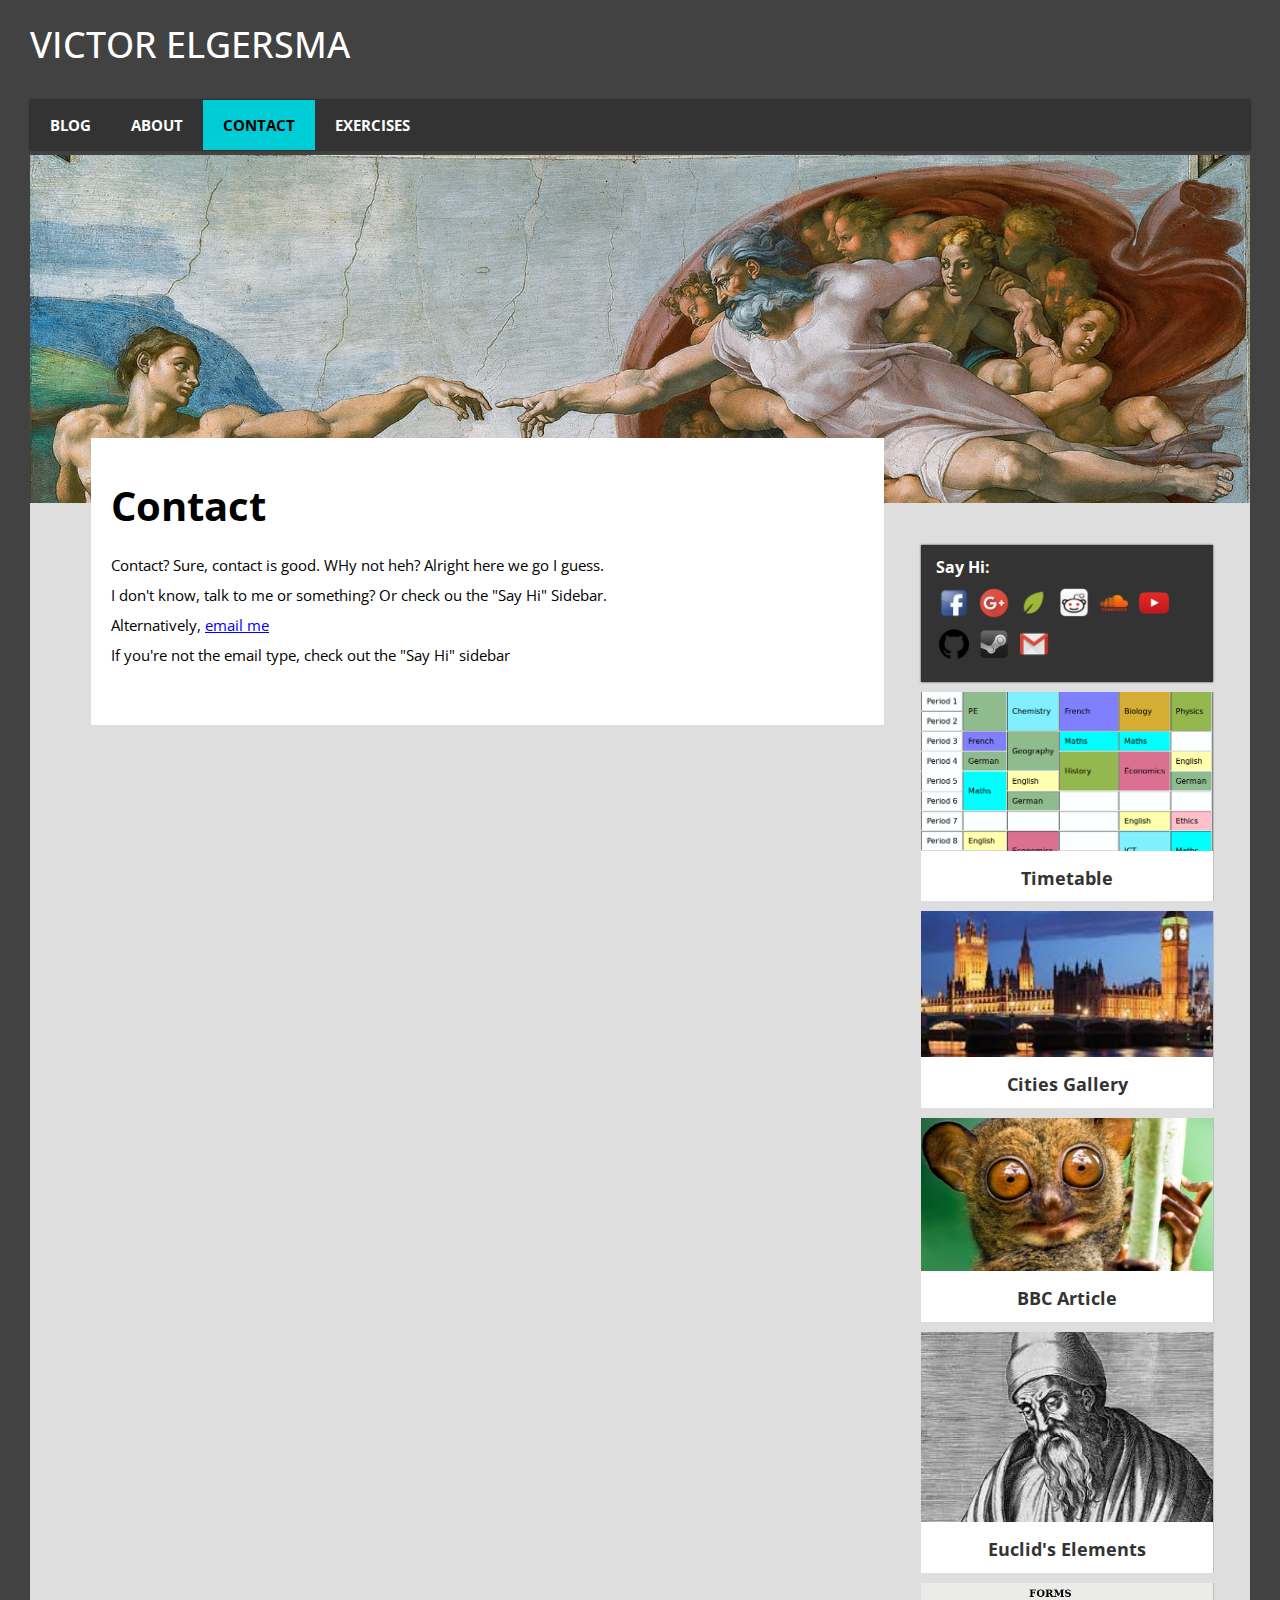
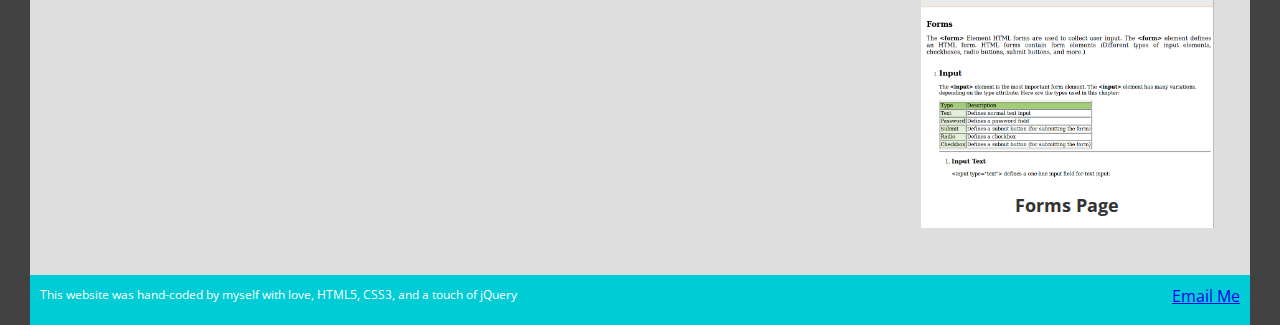
<file: contact.html>
<!DOCTYPE html>
<html>
<head>
  <meta charset="utf-8">
  <meta name="viewport" content="width=device-width, initial-scale=1">
  <title>Victor Elgersma</title>

<!-- MAIN STYLESHEET -->
    <link rel = "stylesheet" href = "assets/css/main.css">
<!-- OPEN SANS -->
    <link rel="stylesheet" type="text/css" href="https://fonts.googleapis.com/css?family=Open+Sans" />

<!-- SCRIPT IS AT BOTTOM -->

  <style>

    article p, h2 {
      margin:10px;
      margin-left:20px;
      margin-right:20px;
    }

    article img {
      width:100%;
    }

  </style>

</head>

    <body>

<!-- HEADER -->

        <header>
          <h1>
            VICTOR ELGERSMA
          </h1>
        </header>

      <!-- MENU -->
              <nav class = "menu-container">

              <span class = "menu-trigger">MENU</span>

                <ul class="menu">
                    <li><a href="index.html" class = "menu-item">blog</a></li>
                    <li><a href="about.html" class = "menu-item">about</a></li>
                    <li><a href="contact.html" class = "menu-item" id = "active">contact</a></li>
                    <li><a href="#" class = "menu-item">exercises</a>

                      <div class="sub-menu">
                          <ul>
                            <li><a href="Exercises/BBC Article/index.html">BBC Article </a></li>
                            <li><a href="Exercises/City Gallery/London.html">City Gallery</a></li>
                            <li><a href="Exercises/Euclid's Elements/index.html">Euclid's Elements</a></li>
                            <li><a href="Exercises/Forms/index.html">Forms</a></li>
                            <li><a href="Exercises/Timetable/index.html">Timetable</a></li>
                          </ul>

                        </li>

                </ul>

              </nav>

<!-- MAIN AREA -->

      <div class = "main-container">
        <img src = assets/img/contact.jpg>


<!-- SIDEBAR -->

          <aside>

              <div class = "contact">

                <h3>Say Hi:</h3>

                    <!--Facebook -->
                    <a href="https://www.facebook.com/victor.elgersma.39" target="_blank"><img src="assets/img/icons/facebook.png"></a>

                    <!--googleplus -->
                    <a href="https://plus.google.com/117318801485804185816/posts" target="_blank"><img src="assets/img/icons/gplus.png"> </a>

                    <!--Khanacademy -->
                    <a href="https://www.khanacademy.org/profile/VictorAzmanov/" target="_blank"><img src="assets/img/icons/khanacademy.png"> </a>

                    <!--Reddit -->
                    <a href="https://www.reddit.com/user/azmanov/" target="_blank"><img src="assets/img/icons/reddit.png"> </a>

                    <!--Soundcloud -->
                    <a href="https://soundcloud.com/victor-azmanov" target="_blank"><img src="assets/img/icons/soundcloud.png"> </a>

                    <!--YOUTUBE -->
                    <a href="https://www.youtube.com/user/VictorsVisuals" target="_blank"><img src="assets/img/icons/youtube.png"> </a>

                    <!-- GITHUB -->
                    <a href="https://www.github.com/azmanov" target="_blank"><img src="assets/img/icons/github.png"> </a>

                    <!-- Steam -->
                    <a href="http://steamcommunity.com/profiles/76561198252983950/" target="_blank"><img src="assets/img/icons/steam.png"> </a>

                    <!-- EMAIL LINK -->
                    <a href="mailto:someone@example.com?Subject=Hello%20again" target="_top"><img src="assets/img/icons/gmail.png"> </a>

                </div>

                <div class="exercises" href ="#">

                <a class = 'sidebar-link' href ="Exercises/Timetable/index.html">
                  <img class = "sidebar-image" src = "assets/img/exercises/timetable.png" alt = "Timetable Image">

                  <h3>
                    Timetable
                  </h3>
                </a>

                <a class = 'sidebar-link' href ="Exercises/City Gallery/London.html">
                  <img class = "sidebar-image" src = "assets/img/exercises/citygallery.png" alt = "Cities Gallery Picture">

                  <h3>
                    Cities Gallery
                  </h3>
                </a>

                <a class = 'sidebar-link' href ="Exercises/BBC Article/index.html">
                  <img class = "sidebar-image" src = "assets/img/exercises/bbcarticle.png" alt = "BBC Article Picture">

                  <h3>
                    BBC Article
                  </h3>
                </a>

                <a class = 'sidebar-link' href ="Exercises/euclid/index.html">
                  <img class = "sidebar-image" src = "assets/img/exercises/euclid.jpg" alt = "Euclid Picture">

                  <h3>
                    Euclid's Elements
                  </h3>
                </a>

                <a class = 'sidebar-link' href ="Exercises/Forms/index.html">
                  <img class = "sidebar-image" src = "assets/img/exercises/forms.png" alt = "Forms Pic">

                  <h3>
                    Forms Page
                  </h3>
                </a>


              </div>

          </aside>

    <!-- /SIDEBAR -->

<!-- MAIN -->

          <section id = "main">

                  <!--ALL POSTS

               <div id = "all-posts">

                  <h2>ALL POSTS</h2> <span "article-menu-trigger">SHOW</span>

                  </div> -->

                    <!-- Article 1 -->


                <article>
                  <h2>Contact </h2>
                  <br>
                  <p>
                    Contact? Sure, contact is good. WHy not heh? Alright here we go I guess.
                  </p>
                  <p>
                    I don't know, talk to me or something? Or check ou the "Say Hi" Sidebar.
                  </p>
                  <p>
                    Alternatively, <a href="mailto:someone@example.com?Subject=Hi%20Victor" target="_top"> email me </a>
                  </p>

                  <p>If you're not the email type, check out the "Say Hi" sidebar</p>

               </article>

              </section>

            </div>

            <footer>

              <p>This website was hand-coded by myself with love, HTML5, CSS3, and a touch of jQuery</p>
              <a href="mailto:someone@example.com?Subject=Hello%20again" target="_top">Email Me</a>


          </footer>

    </body>

    <!-- jQuery -->
    <script src="assets/js/jquery-1.11.3.js"></script>
    <!-- JS -->
    <script src="assets/js/script.js"></script>

</html>
</file>
<file: assets/css/main.css>
/* Color Scheme */
* {
  margin: 0px;
  padding: 0px; }

body {
  font-family: "Open Sans";
  background-color: #424242;
  max-width: 1220px;
  margin: 0 auto; }

.main-container {
  background-color: #DEDEDE;
  overflow: auto; }

.main-container > img {
  width: 100%;
  z-index: -1; }

/* General Text Formatting */
h1 {
  font-family: Open Sans;
  font-size: 36px;
  font-weight: 500; }

h2 {
  font-family: Open Sans;
  font-size: 24px;
  font-weight: 900;
  line-height: 15.4px; }

h3 {
  font-family: Open Sans;
  font-size: 14px;
  font-weight: 700;
  line-height: 15.4px; }

p {
  font-family: Open Sans;
  font-size: 15px;
  font-weight: 400;
  line-height: 20px; }

/* */
header {
  color: white;
  height: 100px; }

header h1 {
  padding-left: 0px;
  padding-top: 20px;
  padding-bottom: 0px; }

/* MENU STYLE */
.menu {
  overflow: hidden;
  /* what is this */
  background-color: #333333;
  margin-bottom: 5px;
  -webkit-box-shadow: 0.2px 0px 2px 0px rgba(0, 0, 0, 0.75);
  -moz-box-shadow: 0.2px 0px 2px 0px rgba(0, 0, 0, 0.75);
  box-shadow: 0.2px 0px 2px 0px rgba(0, 0, 0, 0.75); }

.menu li {
  font-size: 15px;
  font-weight: bold;
  text-decoration: none;
  text-transform: uppercase;
  list-style-type: none; }

.menu li a {
  color: white;
  text-decoration: none; }

.menu > li a {
  /* makes links stack correctly */
  display: block;
  float: left;
  /* makes links look good */
  padding: 15px 20px;
  background-color: #333333; }

.sub-menu {
  display: none;
  /*hides menu by default */
  width: 200px;
  background-color: #191919;
  position: absolute;
  top: 150px;
  left: 362px;
  box-shadow: 1px 1px 5px 0px rgba(0, 1, 0, 0.75); }

.menu > li:nth-child(4):hover .sub-menu {
  display: block; }

.sub-menu li a {
  float: none;
  display: block;
  width: 100%;
  padding: 10px 5px;
  background-color: #191919; }

/* sets the background color to blue for specific links */
ul.menu a:hover, a#active {
  background-color: #00CCD6;
  color: black; }

span.menu-trigger {
  display: none; }

@media screen and (max-width: 720px) {
  ul.menu li a {
    float: none;
    border-bottom: 1px solid #FFFFFF; }

  ul.menu li:last-child a {
    border-bottom: none; }

  span.menu-trigger {
    display: block;
    color: white;
    background-color: #00CCD6;
    padding: 10px;
    text-align: right;
    cursor: pointer; }

  /*Hides the menu, except when its class is .nav-expanded. Hides sub-menu permanently*/
  ul.menu {
    display: none; }

  .sub-menu {
    display: none; }

  ul.nav-expanded {
    display: block; } }
aside {
  float: right;
  width: 24%;
  min-width: 100px;
  margin: 3%; }

div.contact img {
  width: 28%;
  min-width: 12px;
  max-width: 30px;
  height: auto;
  margin: 3px; }

aside h3 {
  color: #FFFFFF;
  font-weight: 700;
  font-size: 100%;
  margin-bottom: 10px; }

div.contact {
  height: auto;
  background-color: #333333;
  padding: 15px;
  margin: 0 auto;
  -webkit-box-shadow: 0.2px 0px 2px 0px rgba(0, 0, 0, 0.75);
  -moz-box-shadow: 0.2px 0px 2px 0px rgba(0, 0, 0, 0.75);
  box-shadow: 0.2px 0px 2px 0px rgba(0, 0, 0, 0.75); }

a.sidebar-link {
  display: block;
  width: auto;
  height: auto;
  margin-top: 10px;
  background: #FFFFFF;
  box-shadow: 0.2px 0px 0px 0px rgba(0, 0, 0, 0.75); }

a.sidebar-link:nth-child(2) {
  margin-top: 0px; }

div.exercises {
  margin-top: 5px; }

.sidebar-link img {
  width: 100%;
  height: auto; }

.sidebar-link h3 {
  font-size: 18px;
  padding: 15px;
  color: #333333; }

aside a {
  text-align: center;
  text-decoration: none;
  color: black; }

aside .sidebar-link:hover {
  background-color: #EEEFEF; }

aside .sidebar-link img:hover {
  opacity: 50%; }

/*MAIN DIV STYLE */
section#main {
  float: left;
  width: 65%;
  margin-left: 5%;
  position: relative;
  bottom: 70px; }

section#main article {
  background-color: #FFFFFF;
  padding-bottom: 5%;
  margin-bottom: 15px;
  padding-bottom: 50px;
  padding-top: 50px; }

article p, h2, h5 {
  margin-left: 50px;
  margin-right: 50px; }

section#main article h2 {
  font-size: 40px;
  font-weight: bold; }

p.date {
  font-style: italic;
  font-size: 12px; }

section#main article:last-child {
  margin-bottom: 0px; }

/**/
/*FOOTER */
footer {
  background-color: #00CCD6;
  height: 30px;
  width: auto;
  float: bottom;
  clear: both;
  color: white;
  padding: 10px;
  font-size: 16; }

footer a {
  display: block;
  float: right; }

footer p {
  display: block;
  float: left;
  font-size: 12px; }

div.ghost-area {
  height: 100px;
  color: #424242; }

@media screen and (max-width: 720px) {
  aside {
    display: none; }

  section#main {
    width: 100%;
    margin-left: 0px; }

  section#main article {
    padding: 50px 5px; } }

/*# sourceMappingURL=main.css.map */
</file>
<file: Exercises/Timetable/style.css>
body {
  font-family: "Open Sans", sans-serif;
}

.maths {
 
  background-color: aqua;
  
}

.german {

  background-color: darkseagreen;

}

.geo {

  background-color: darkseagreen;

}


.PE {

  background-color: darkseagreen;

}
.french {

  background-color: #8080FF;

}

.ict {

  background-color: #80F0FF;

}

.chemistry {

  background-color: #80F0FF;

}


.ethics {

  background-color: pink;

}
.geography {

  background-color: #DCF0DF;

}

.eco {

  background-color: palevioletred;

}
.en {

  background-color: #FFFFAD;

}

.biology {
  
  background-color: #D6AD33;
}

.physics {

  background-color: #94B84D;
}

.history {

  background-color: #94B84D;
}
</file>
